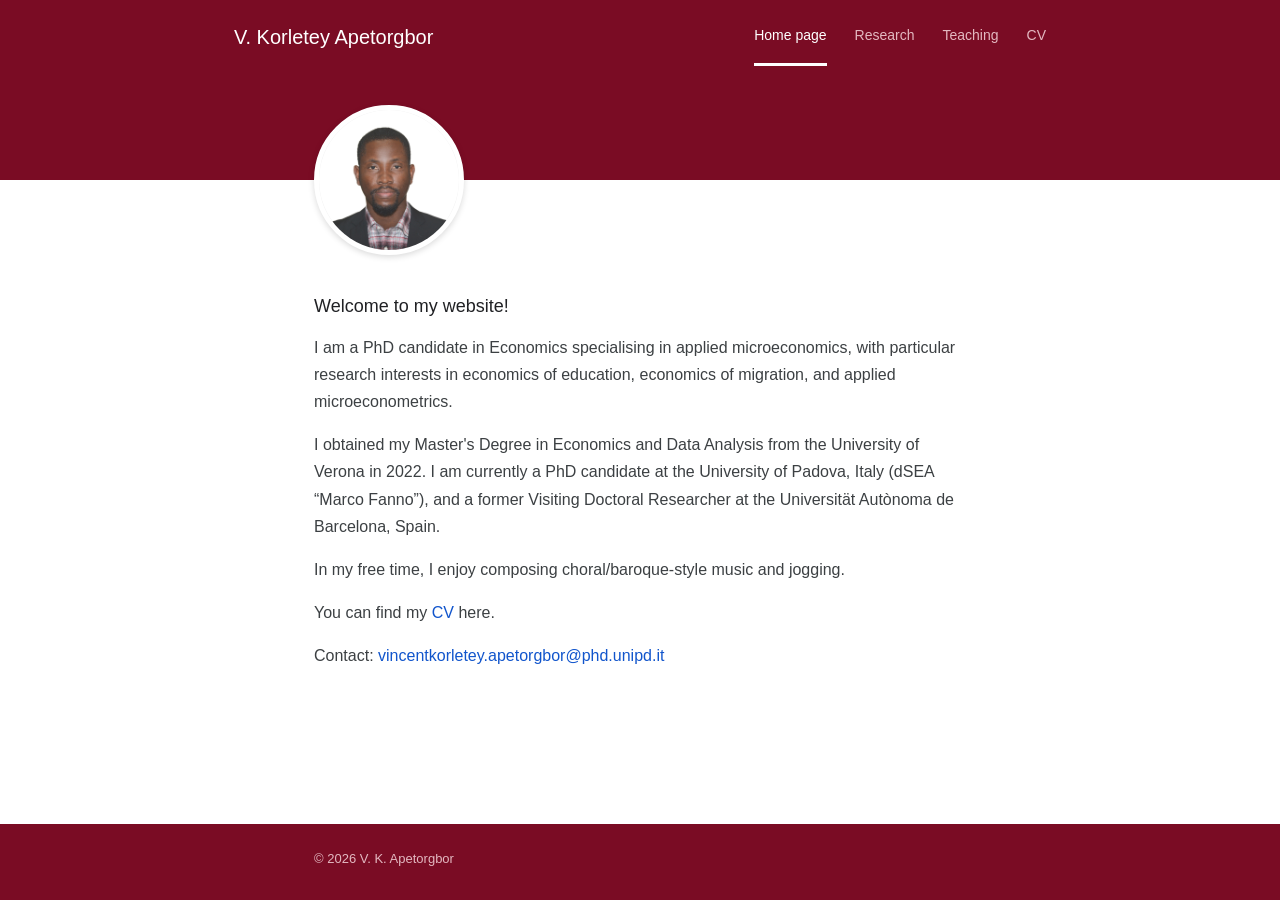
<file: index.html>
<!DOCTYPE html>
<html lang="en">
<head>
<meta charset="UTF-8">
<meta name="viewport" content="width=device-width, initial-scale=1.0">
<title>V. Korletey Apetorgbor</title>
<meta name="description" content="V. Korletey Apetorgbor, PhD candidate in Economics, Università degli Studi di Padova.">
<link rel="stylesheet" href="style.css">
<meta name="google-site-verification" content="UkVnWyFZT2XDwC2gfF7NHA3eXh8Y3wWSsGSMm6E1bMs" />
</head>
<body class="home">
<header class="site-nav">
  <div class="wrap">
    <a class="site-title" href="index.html">V. Korletey Apetorgbor</a>
    <nav class="tabs">
      <a href="index.html" class="active">Home page</a>
      <a href="research.html">Research</a>
      <a href="teaching.html">Teaching</a>
      <a href="cv.html">CV</a>
    </nav>
  </div>
</header>
<div class="hero-band"></div>
<main>
  <div class="wrap">
   <div class="avatar"><img src="Vincent.jpg" alt="Vincent Korletey Apetorgbor"></div>

    <h2>Welcome to my website!</h2>
    <p>I am a PhD candidate in Economics specialising in applied microeconomics,
      with particular research interests in economics of education, economics of 
      migration, and applied microeconometrics.</p>

    <p>I obtained my Master's Degree in Economics and Data Analysis from the 
    University of Verona in 2022. I am currently a PhD candidate at the
    University of Padova, Italy (dSEA &ldquo;Marco Fanno&rdquo;), and a former
    Visiting Doctoral Researcher at the Universität Aut&ograve;noma de
    Barcelona, Spain.</p>

    <p>In my free time, I enjoy composing choral/baroque-style music and jogging.</p>

    <p>You can find my <a href="cv.html">CV</a> here.</p>

    <p>Contact: <a href="mailto:vincentkorletey.apetorgbor@phd.unipd.it">vincentkorletey.apetorgbor@phd.unipd.it</a></p>
  </div>
</main>

<footer>
  <div class="wrap">
    &copy; 2026 V. K. Apetorgbor
  </div>
</footer>
</body>
</html>
</file>
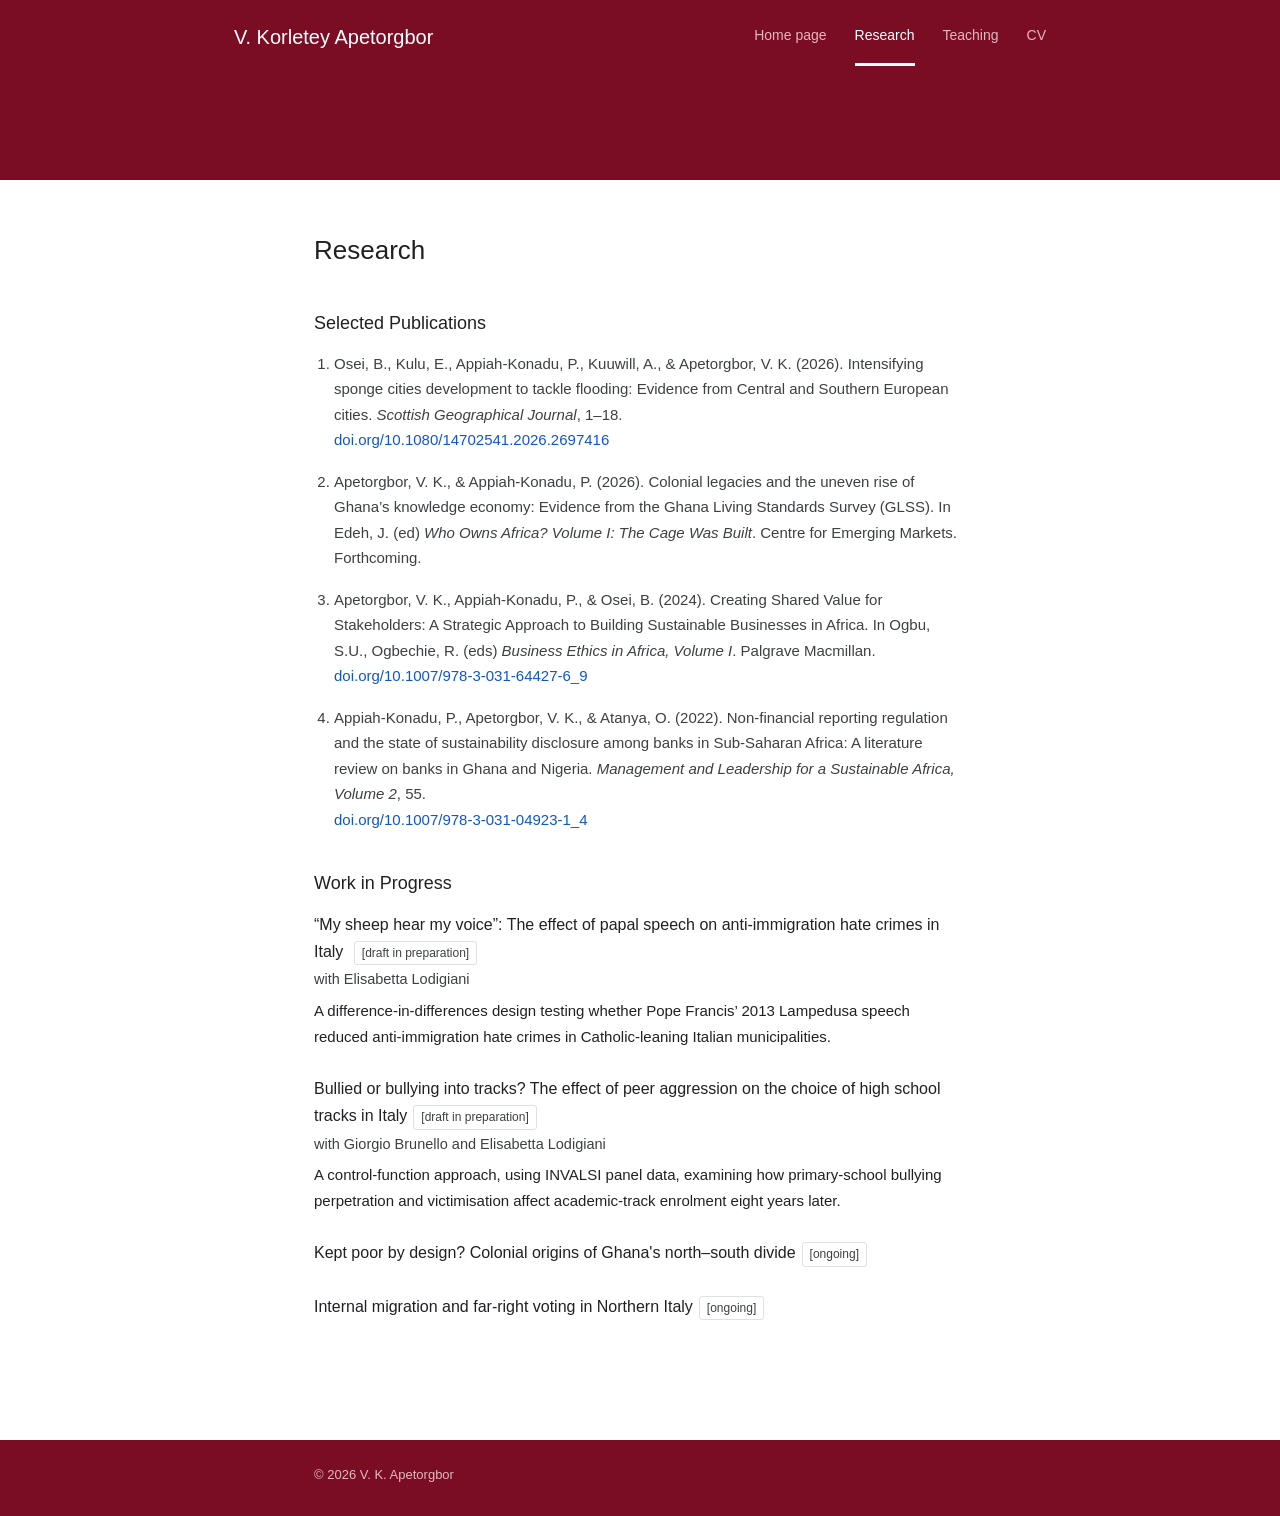
<file: research.html>
<!DOCTYPE html>
<html lang="en">
<head>
<meta charset="UTF-8">
<meta name="viewport" content="width=device-width, initial-scale=1.0">
<title>Research — V. Korletey Apetorgbor</title>
<link rel="stylesheet" href="style.css">
</head>
<body>
<header class="site-nav">
  <div class="wrap">
    <a class="site-title" href="index.html">V. Korletey Apetorgbor</a>
    <nav class="tabs">
      <a href="index.html">Home page</a>
      <a href="research.html" class="active">Research</a>
      <a href="teaching.html">Teaching</a>
      <a href="cv.html">CV</a>
    </nav>
  </div>
</header>
  <div class="hero-band"></div>

<main>
  <div class="wrap">
    <h1>Research</h1>

    <h2>Selected Publications</h2>
    <ol class="pubs">
      <li>Osei, B., Kulu, E., Appiah-Konadu, P., Kuuwill, A., &amp; Apetorgbor, V. K. (2026).
      Intensifying sponge cities development to tackle flooding: Evidence from Central
      and Southern European cities. <span class="venue">Scottish Geographical Journal</span>, 1&ndash;18.
      <br><a href="https://doi.org/10.1080/14702541.2026.2697416">doi.org/10.1080/14702541.2026.2697416</a></li>
      <li>Apetorgbor, V. K., &amp; Appiah-Konadu, P. (2026). Colonial legacies and the uneven
      rise of Ghana&rsquo;s knowledge economy: Evidence from the Ghana Living Standards
      Survey (GLSS). In Edeh, J. (ed) <span class="venue">Who Owns Africa? Volume I: The Cage Was Built</span>.
      Centre for Emerging Markets. Forthcoming.</li>
      <li>Apetorgbor, V. K., Appiah-Konadu, P., &amp; Osei, B. (2024). Creating Shared Value
      for Stakeholders: A Strategic Approach to Building Sustainable Businesses in
      Africa. In Ogbu, S.U., Ogbechie, R. (eds) <span class="venue">Business Ethics in
      Africa, Volume I</span>. Palgrave Macmillan.
      <br><a href="https://doi.org/10.1007/978-3-031-64427-6_9">doi.org/10.1007/978-3-031-64427-6_9</a></li>
      <li>Appiah-Konadu, P., Apetorgbor, V. K., &amp; Atanya, O. (2022). Non-financial
      reporting regulation and the state of sustainability disclosure among banks in
      Sub-Saharan Africa: A literature review on banks in Ghana and Nigeria.
      <span class="venue">Management and Leadership for a Sustainable Africa, Volume 2</span>, 55.
      <br><a href="https://doi.org/10.1007/978-3-031-04923-1_4">doi.org/10.1007/978-3-031-04923-1_4</a></li>
    </ol>

    <h2>Work in Progress</h2>
    <div class="entry">
      <div class="entry-title">&ldquo;My sheep hear my voice&rdquo;: The effect of papal speech on anti-immigration hate crimes in Italy <span class="tag">[draft in preparation]</span> </div>
      <div class="entry-meta">with Elisabetta Lodigiani</div>
      <div class="entry-desc">A difference-in-differences design testing whether Pope Francis&rsquo;
      2013 Lampedusa speech reduced anti-immigration hate crimes in
      Catholic-leaning Italian municipalities.</div>
    </div>
    <div class="entry">
      <div class="entry-title">Bullied or bullying into tracks? The effect of peer aggression on the choice of high school tracks in Italy<span class="tag">[draft in preparation]</span></div> 
      <div class="entry-meta">with Giorgio Brunello and Elisabetta Lodigiani</div>
      <div class="entry-desc">A control-function approach, using INVALSI panel data, examining how
      primary-school bullying perpetration and victimisation affect
      academic-track enrolment eight years later.</div>
    </div>
    <div class="entry">
      <div class="entry-title">Kept poor by design? Colonial origins of Ghana's north–south divide<span class="tag">[ongoing]</span></div>
    </div>
    <div class="entry">
      <div class="entry-title">Internal migration and far-right voting in Northern Italy<span class="tag">[ongoing]</span></div>
    </div>
  </div>
</main>

<footer>
  <div class="wrap">
    &copy; 2026 V. K. Apetorgbor
  </div>
</footer>
</body>
</html>
</file>
<file: style.css>
:root{
  --text: #202124;
  --text-soft: #3c4043;
  --link: #1155CC;
  --link-visited: #1155CC;
  --rule: #e0e0e0;
  --nav-active: #202124;
  --max-w: 700px;
  --burgundy: #7A0C24;
  --burgundy-text-soft: #E3B8C0;
}

*{ box-sizing: border-box; }

body{
  margin: 0;
  background: #ffffff;
  color: var(--text);
  font-family: "Helvetica Neue", Arial, "Segoe UI", sans-serif;
  font-size: 16px;
  line-height: 1.7;
  min-height: 100vh;
  display: flex;
  flex-direction: column;
}

a{ color: var(--link); text-decoration: none; }
a:hover{ text-decoration: underline; }
a:focus-visible{ outline: 2px solid var(--link); outline-offset: 2px; }

.wrap{
  max-width: var(--max-w);
  margin: 0 auto;
  padding: 0 24px;
}

/* Nav */
header.site-nav{
  background: var(--burgundy);
  border-bottom: none;
}
header.site-nav .wrap{
  max-width: 860px;
  display: flex;
  align-items: center;
  justify-content: space-between;
  padding-top: 20px;
  padding-bottom: 0;
}
.site-title{
  font-size: 20px;
  font-weight: 400;
  color: #ffffff;
  padding-bottom: 16px;
  text-decoration: none;
}
nav.tabs{
  display: flex;
  gap: 28px;
}
nav.tabs a{
  color: var(--burgundy-text-soft);
  font-size: 14px;
  padding-bottom: 16px;
  border-bottom: 3px solid transparent;
}
nav.tabs a:hover{
  color: #ffffff;
  text-decoration: none;
}
nav.tabs a.active{
  color: #ffffff;
  border-bottom-color: #ffffff;
}

@media (max-width: 560px){
  header.site-nav .wrap{ flex-direction: column; align-items: flex-start; }
  nav.tabs{ gap: 18px; flex-wrap: wrap; padding-bottom: 12px; }
}

.hero-band{
  background: var(--burgundy);
  height: 110px;
}
body.home main{ padding-top: 0; }

/* Main content */
main{
  flex: 1 0 auto;
  padding: 48px 0 80px;
}

h1{
  font-size: 26px;
  font-weight: 400;
  margin: 0 0 20px;
  color: var(--text);
}
h2{
  font-size: 18px;
  font-weight: 500;
  margin: 36px 0 12px;
  color: var(--text);
}
h2:first-child{ margin-top: 0; }

p{ margin: 0 0 16px; color: var(--text-soft); }

.avatar{
  width: 150px;
  height: 150px;
  border-radius: 50%;
  background: #eeeeee;
  color: #9aa0a6;
  display: flex;
  align-items: center;
  justify-content: center;
  font-size: 13px;
  text-align: center;
  margin: -75px 0 24px;
  overflow: hidden;
  border: 5px solid #ffffff;
  box-shadow: 0 2px 6px rgba(0,0,0,0.15);
}
.avatar img{ width: 100%; height: 100%; object-fit: cover; display: block; }

.entry{ margin-bottom: 26px; }
.entry:last-child{ margin-bottom: 0; }
.entry-title{ color: var(--text); font-weight: 500; }
.entry-meta{ color: var(--text-soft); font-size: 14.5px; margin-top: 2px; }
.entry-desc{ margin-top: 6px; font-size: 15px; }
.tag{
  display: inline-block;
  font-size: 12px;
  color: var(--text-soft);
  border: 1px solid var(--rule);
  border-radius: 3px;
  padding: 1px 7px;
  margin-left: 6px;
}

ol.pubs{ padding-left: 20px; margin: 0; }
ol.pubs li{ margin-bottom: 16px; color: var(--text-soft); font-size: 15px; }
ol.pubs li .venue{ font-style: italic; }

.cv-download{
  display: inline-block;
  border: 1px solid #dadce0;
  border-radius: 4px;
  padding: 9px 16px;
  font-size: 14px;
  color: var(--text);
  margin-top: 6px;
}
.cv-download:hover{ background: #f8f9fa; text-decoration: none; }

.note{ font-size: 13px; color: #9aa0a6; margin-top: 18px; }

footer{
  flex-shrink: 0;
  background: var(--burgundy);
  border-top: none;
  padding: 24px 0 30px;
  margin-top: 40px;
  font-size: 13px;
  color: var(--burgundy-text-soft);
}
</file>
